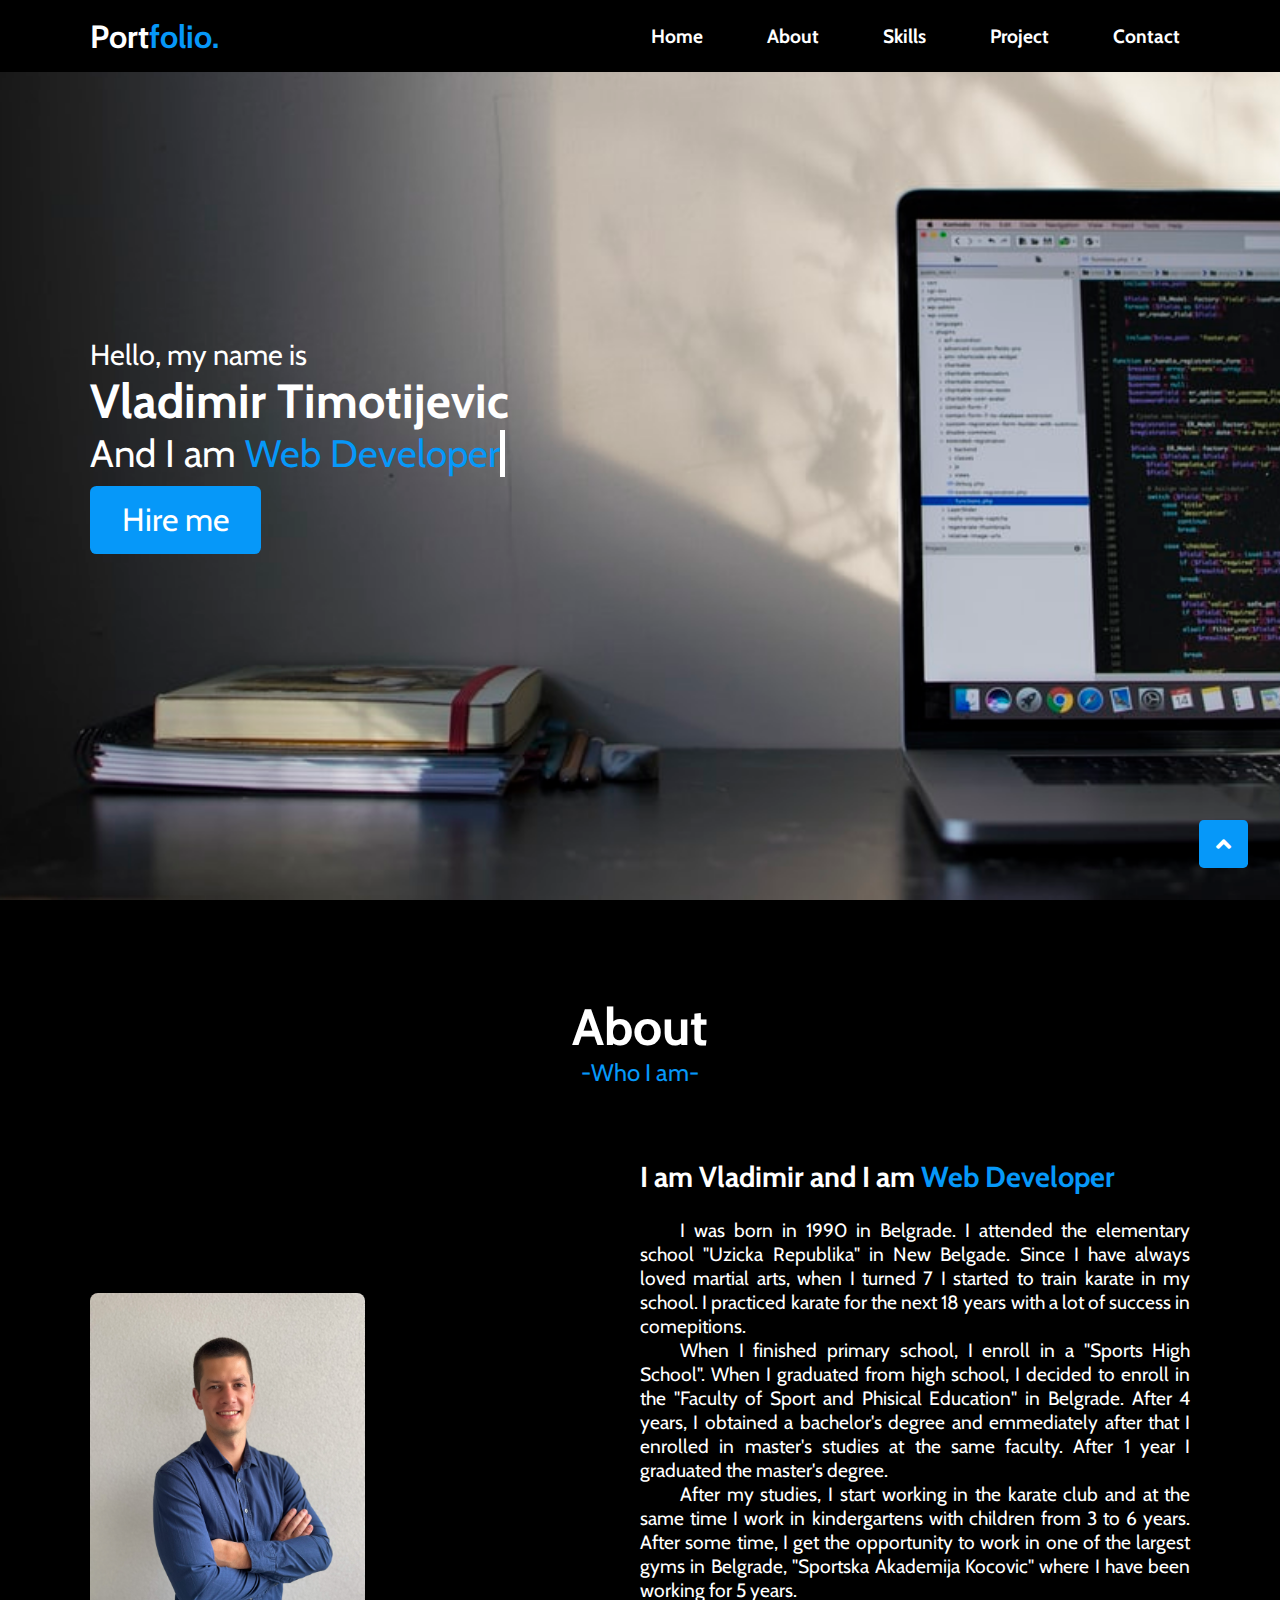
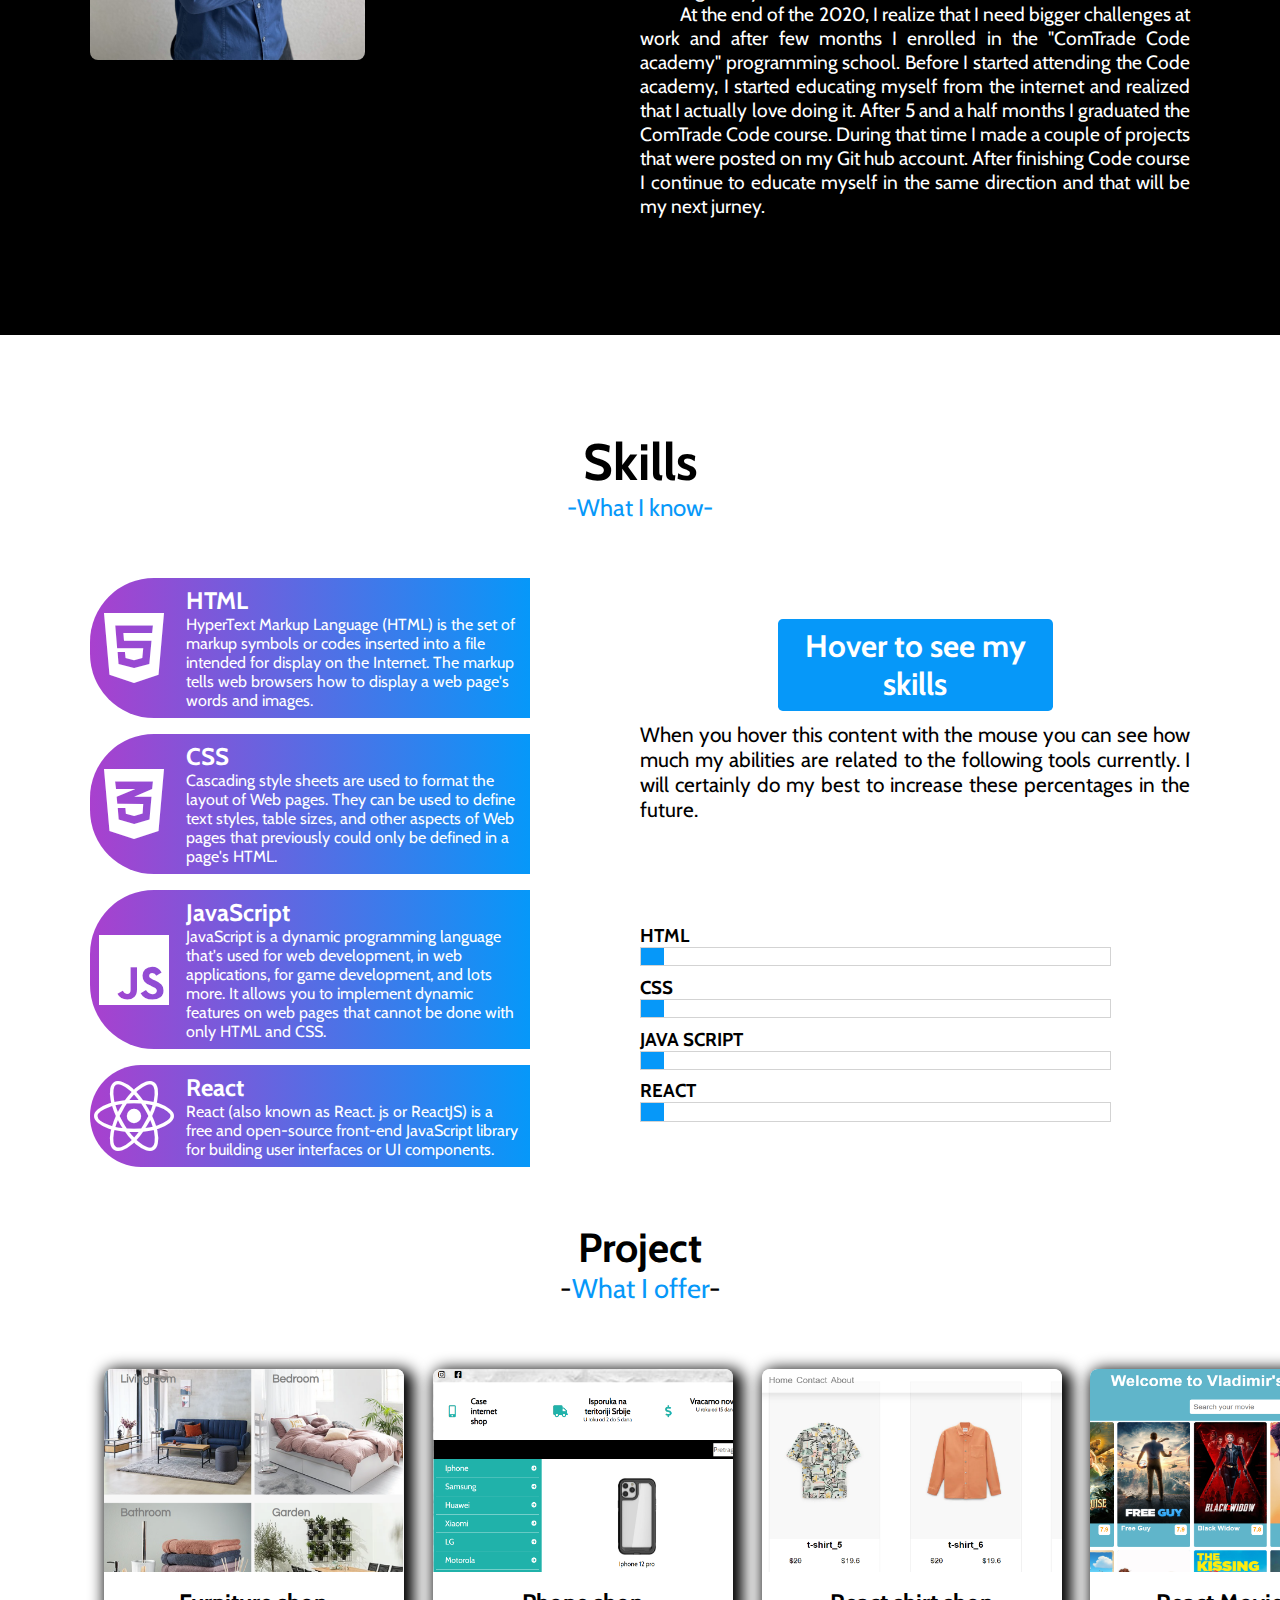
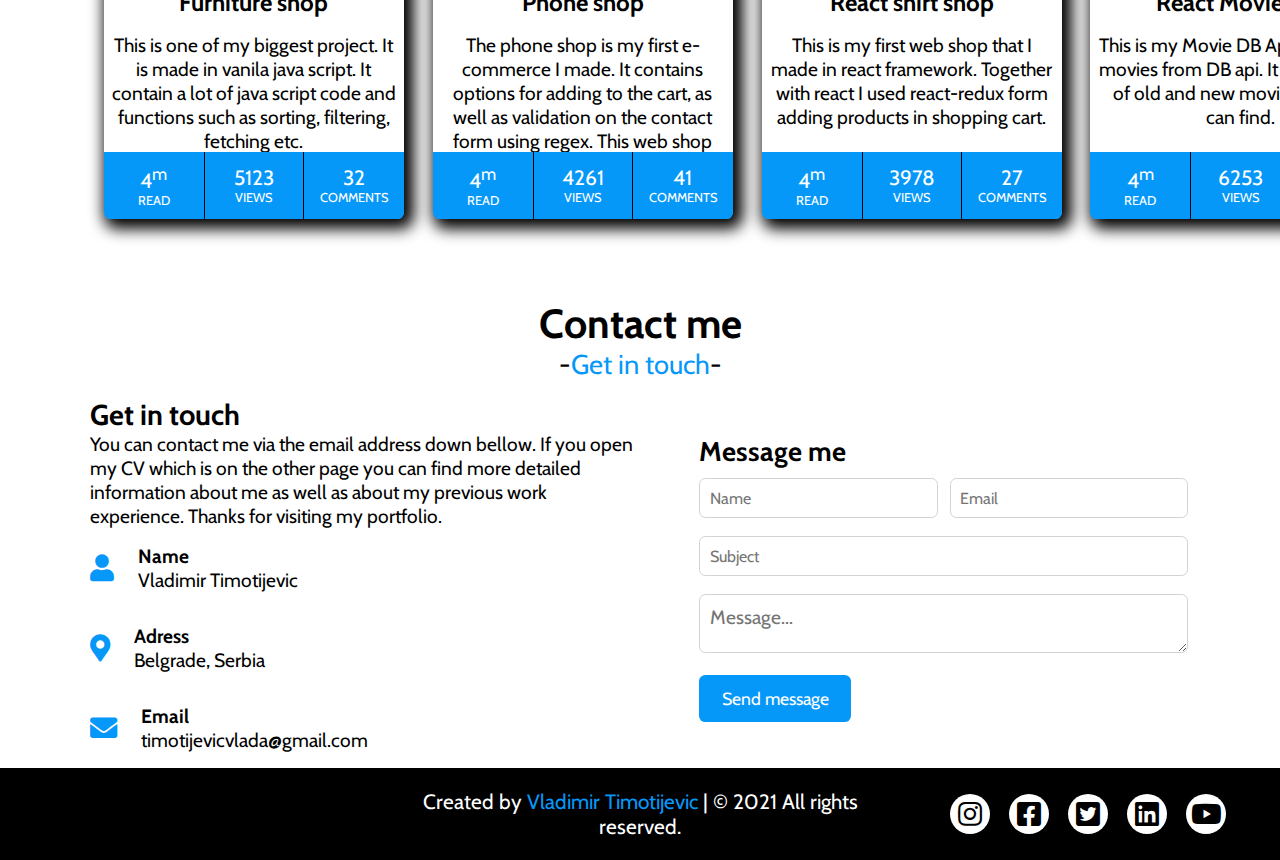
<file: index.html>
<!DOCTYPE html>
<html lang="en">
  <head>
    <meta charset="UTF-8" />
    <meta http-equiv="X-UA-Compatible" content="IE=edge" />
    <meta name="viewport" content="width=device-width, initial-scale=1.0" />
    <link rel="stylesheet" href="css/portfolio.css" />
    <link rel="stylesheet" href="css/responsive.css" />
    <link
      rel="stylesheet"
      href="https://cdnjs.cloudflare.com/ajax/libs/font-awesome/5.15.2/css/all.min.css"
    />
    <title>Portfolio</title>
  </head>
  <body>
    <!--FIXED BUTTON-->
    <div class="scroll-up-btn">
      <a href="#" target="_top"><i class="fas fa-angle-up"></i></a>
    </div>

    <!--NAVIGACIJA-->
    <nav>
      <div class="flex">
        <div class="header">
          <p>Port<span>folio.</span></p>
        </div>
        <div id="menu" class="menu">
          <div id="btn-sandwitch">
            <i class="fas fa-bars"></i>
          </div>
          <div class="menu-content">
            <div id="btn-cancel">
              <i class="fas fa-times"></i>
            </div>
            <a class="menu-wide" href="#home">Home</a>
            <a class="menu-wide" href="#about">About</a>
            <a class="menu-wide" href="#skills">Skills</a>
            <a class="menu-wide" href="#project">Project</a>
            <a class="menu-wide" href="#contact">Contact</a>
          </div>
        </div>
      </div>
    </nav>

    <!--HOME-->
    <section class="home" id="home">
      <div class="flex pad">
        <div class="home-content">
          <p class="tekst-1">Hello, my name is</p>
          <p class="tekst-2">Vladimir Timotijevic</p>
          <p class="tekst-3">And I am <span>Web Developer</span></p>
          <p class="tekst-4"><a href="#">Hire me</a></p>
        </div>
      </div>
    </section>

    <!--ABOUT-->
    <section class="about" id="about">
      <div class="aboutChild">
        <div class="title">
          <h2>About</h2>
          <p>-Who I am-</p>
        </div>
        <div class="aboutSecondChild">
          <div class="aboutLeft">
            <img src="images/cv_image.JPG" alt="image_of_me" />
          </div>
          <div class="aboutRight">
            <h3>I am Vladimir and I am <span>Web Developer</span></h3>
            <div class="story_about_me">
              <p class="indent">
                I was born in 1990 in Belgrade. I attended the elementary school
                "Uzicka Republika" in New Belgade. Since I have always loved
                martial arts, when I turned 7 I started to train karate in my
                school. I practiced karate for the next 18 years with a lot of
                success in comepitions.
              </p>
              <p class="indent">
                When I finished primary school, I enroll in a "Sports High
                School". When I graduated from high school, I decided to enroll
                in the "Faculty of Sport and Phisical Education" in Belgrade.
                After 4 years, I obtained a bachelor's degree and emmediately
                after that I enrolled in master's studies at the same faculty.
                After 1 year I graduated the master's degree.
              </p>
              <p class="indent">
                After my studies, I start working in the karate club and at the
                same time I work in kindergartens with children from 3 to 6
                years. After some time, I get the opportunity to work in one of
                the largest gyms in Belgrade, "Sportska Akademija Kocovic" where
                I have been working for 5 years.
              </p>
              <p class="indent">
                At the end of the 2020, I realize that I need bigger challenges
                at work and after few months I enrolled in the "ComTrade Code
                academy" programming school. Before I started attending the Code
                academy, I started educating myself from the internet and
                realized that I actually love doing it. After 5 and a half
                months I graduated the ComTrade Code course. During that time I
                made a couple of projects that were posted on my Git hub
                account. After finishing Code course I continue to educate
                myself in the same direction and that will be my next jurney.
              </p>
            </div>
          </div>
        </div>
      </div>
    </section>

    <!--SKILLS-->
    <section class="skills" id="skills">
      <div class="skills-child">
        <div class="skills-title">
          <h2>Skills</h2>
          <p>-What I know-</p>
        </div>
        <div class="skills-main">
          <div class="card">
            <div class="html-card">
              <div class="font-awesome">
                <i class="fab fa-html5"></i>
              </div>
              <div class="font-awesome-description">
                <h2 class="card-pad">HTML</h2>
                <p class="card-pad">
                  HyperText Markup Language (HTML) is the set of markup symbols
                  or codes inserted into a file intended for display on the
                  Internet. The markup tells web browsers how to display a web
                  page's words and images.
                </p>
              </div>
            </div>
            <div class="css-card">
              <div class="font-awesome">
                <i class="fab fa-css3-alt"></i>
              </div>
              <div class="font-awesome-description">
                <h2 class="card-pad">CSS</h2>
                <p class="card-pad">
                  Cascading style sheets are used to format the layout of Web
                  pages. They can be used to define text styles, table sizes,
                  and other aspects of Web pages that previously could only be
                  defined in a page's HTML.
                </p>
              </div>
            </div>
            <div class="js-card">
              <div class="font-awesome">
                <i class="fab fa-js"></i>
              </div>
              <div class="font-awesome-description">
                <h2 class="card-pad">JavaScript</h2>
                <p class="card-pad">
                  JavaScript is a dynamic programming language that's used for
                  web development, in web applications, for game development,
                  and lots more. It allows you to implement dynamic features on
                  web pages that cannot be done with only HTML and CSS.
                </p>
              </div>
            </div>
            <div class="react-card">
              <div class="font-awesome">
                <i class="fab fa-react"></i>
              </div>
              <div class="font-awesome-description">
                <h2 class="card-pad">React</h2>
                <p class="card-pad">
                  React (also known as React. js or ReactJS) is a free and
                  open-source front-end JavaScript library for building user
                  interfaces or UI components.
                </p>
              </div>
            </div>
          </div>
          <div class="skills-right">
            <div class="skills-percent-title">
              <h2>Hover to see my skills</h2>
              <p>
                When you hover this content with the mouse you can see how much
                my abilities are related to the following tools currently. I
                will certainly do my best to increase these percentages in the
                future.
              </p>
            </div>
            <div class="skills-percent-main">
              <div class="percent-number">
                <div class="percent-diagram">
                  <h3>HTML</h3>
                  <div class="skills-percent">
                    <div class="html-percent"></div>
                    <div class="percent-rest"></div>
                  </div>
                </div>
                <div class="percent-diagram-number"><p>70%</p></div>
              </div>

              <div class="percent-number">
                <div class="percent-diagram">
                  <h3>CSS</h3>
                  <div class="skills-percent">
                    <div class="css-percent"></div>
                    <div class="percent-rest"></div>
                  </div>
                </div>
                <div class="percent-diagram-number"><p>80%</p></div>
              </div>

              <div class="percent-number">
                <div class="percent-diagram">
                  <h3>JAVA SCRIPT</h3>
                  <div class="skills-percent">
                    <div class="js-percent"></div>
                    <div class="percent-rest"></div>
                  </div>
                </div>
                <div class="percent-diagram-number"><p>75%</p></div>
              </div>

              <div class="percent-number">
                <div class="percent-diagram">
                  <h3>REACT</h3>
                  <div class="skills-percent">
                    <div class="react-percent"></div>
                    <div class="percent-rest"></div>
                  </div>
                </div>
                <div class="percent-diagram-number"><p>65%</p></div>
              </div>
            </div>
          </div>
        </div>
      </div>
    </section>

    <!--PROJECT-->

    <section class="project-container" id="project">
      <div class="inner-project">
        <div class="title-container">
          <h2>Project</h2>
          <p>-<span>What I offer</span>-</p>
        </div>
        <div class="card-container">
          <div class="project-double-card">
            <div class="card-project">
              <div class="hidden">
                <img
                  class="card-project-img"
                  src="images/project1_img.PNG"
                  alt="img1"
                />
              </div>
              <div class="card-project-center">
                <h2 class="card-project-h2">Furniture shop</h2>
                <p class="card-project-text">
                  This is one of my biggest project. It is made in vanila java
                  script. It contain a lot of java script code and functions
                  such as sorting, filtering, fetching etc.
                </p>
              </div>
              <div class="card-bottom-div cardFirst">
                <div class="card-read">
                  <p class="card-bottom-p1">
                    4<span><sup>m</sup></span>
                  </p>
                  <p class="card-bottom-p2">READ</p>
                </div>
                <div class="card-bottom-div-center">
                  <p class="card-bottom-p1">5123</p>
                  <p class="card-bottom-p2">VIEWS</p>
                </div>
                <div class="card-comment">
                  <p class="card-bottom-p1">32</p>
                  <p class="card-bottom-p2">COMMENTS</p>
                </div>
              </div>
            </div>
            <div class="card-project">
              <div class="hidden">
                <img
                  class="card-project-img"
                  src="images/phone_web_shop.PNG"
                  alt="img2"
                />
              </div>
              <div class="card-project-center">
                <h2 class="card-project-h2">Phone shop</h2>
                <p class="card-project-text">
                  The phone shop is my first e-commerce I made. It contains options
                  for adding to the cart, as well as validation on the contact
                  form using regex. This web shop has a very nice design.
                </p>
              </div>
              <div class="card-bottom-div cardSecond">
                <div class="card-read">
                  <p class="card-bottom-p1">
                    4<span><sup>m</sup></span>
                  </p>
                  <p class="card-bottom-p2">READ</p>
                </div>
                <div class="card-bottom-div-center">
                  <p class="card-bottom-p1">4261</p>
                  <p class="card-bottom-p2">VIEWS</p>
                </div>
                <div class="card-comment">
                  <p class="card-bottom-p1">41</p>
                  <p class="card-bottom-p2">COMMENTS</p>
                </div>
              </div>
            </div>
          </div>

          <div class="project-double-card">
            <div class="card-project">
              <div class="hidden">
                <img
                  class="card-project-img"
                  src="images/react_shop.PNG"
                  alt="img3"
                />
              </div>
              <div class="card-project-center">
                <h2 class="card-project-h2">React shirt shop</h2>
                <p class="card-project-text">
                  This is my first web shop that I made in react framework.
                  Together with react I used react-redux form adding products in
                  shopping cart.
                </p>
              </div>
              <div class="card-bottom-div cardThird">
                <div class="card-read">
                  <p class="card-bottom-p1">
                    4<span><sup>m</sup></span>
                  </p>
                  <p class="card-bottom-p2">READ</p>
                </div>
                <div class="card-bottom-div-center">
                  <p class="card-bottom-p1">3978</p>
                  <p class="card-bottom-p2">VIEWS</p>
                </div>
                <div class="card-comment">
                  <p class="card-bottom-p1">27</p>
                  <p class="card-bottom-p2">COMMENTS</p>
                </div>
              </div>
            </div>
            <div class="card-project">
              <div class="hidden">
                <img
                  class="card-project-img"
                  src="images/movei_db_api.PNG"
                  alt="img4"
                />
              </div>
              <div class="card-project-center">
                <h2 class="card-project-h2">React Movie API</h2>
                <p class="card-project-text">
                  This is my Movie DB Api. It fetching movies from DB api. It
                  contain a lot of old and new movies that you can find.
                </p>
              </div>
              <div class="card-bottom-div cardFourth">
                <div class="card-read">
                  <p class="card-bottom-p1">
                    4<span><sup>m</sup></span>
                  </p>
                  <p class="card-bottom-p2">READ</p>
                </div>
                <div class="card-bottom-div-center">
                  <p class="card-bottom-p1">6253</p>
                  <p class="card-bottom-p2">VIEWS</p>
                </div>
                <div class="card-comment">
                  <p class="card-bottom-p1">68</p>
                  <p class="card-bottom-p2">COMMENTS</p>
                </div>
              </div>
            </div>
          </div>
        </div>
      </div>
    </section>

    <!--CONTACT-->

    <section class="contact" id="contact">
      <div class="contact-title">
        <h2>Contact me</h2>
        <p>-<span>Get in touch</span>-</p>
      </div>
      <div class="inner-container">
        <div class="left-contact">
          <h2>Get in touch</h2>
          <p>
            You can contact me via the email address down bellow. If you open my
            CV which is on the other page you can find more detailed information
            about me as well as about my previous work experience. Thanks for
            visiting my portfolio.
          </p>
          <div class="contact-flex">
            <div class="contact-icons"><i class="fas fa-user"></i></div>
            <div class="left-contact-info">
              <p class="info-bold">Name</p>
              <p>Vladimir Timotijevic</p>
            </div>
          </div>

          <div class="contact-flex">
            <div class="contact-icons">
              <i class="fas fa-map-marker-alt"></i>
            </div>
            <div class="left-contact-info">
              <p class="info-bold">Adress</p>
              <p>Belgrade, Serbia</p>
            </div>
          </div>

          <div class="contact-flex">
            <div class="contact-icons"><i class="fas fa-envelope"></i></div>
            <div class="left-contact-info">
              <p class="info-bold">Email</p>
              <p>timotijevicvlada@gmail.com</p>
            </div>
          </div>
        </div>
        <div class="right-contact">
          <table class="contact-table">
            <tr>
              <th colspan="2" class="title-table">Message me</th>
            </tr>
            <tr>
              <td>
                <input
                  class="input-name"
                  type="text"
                  name="name"
                  id="name"
                  placeholder="Name"
                />
              </td>
              <td>
                <input
                  class="input-email"
                  type="email"
                  name="email"
                  id="email"
                  placeholder="Email"
                />
              </td>
            </tr>
            <tr>
              <td colspan="2">
                <input
                  class="input-subject"
                  type="text"
                  name="subject"
                  id="subject"
                  placeholder="Subject"
                />
              </td>
            </tr>
            <tr>
              <td colspan="2">
                <textarea
                  class="textarea"
                  name="message"
                  placeholder="Message..."
                  id="message"
                ></textarea>
              </td>
            </tr>
            <tr>
              <td colspan="2">
                <input class="submit" type="submit" value="Send message" />
              </td>
            </tr>
          </table>
        </div>
      </div>
    </section>

    <!--FOOTER-->

    <footer>
      <div class="prazno"></div>
      <div class="footer-center">
        <p>
          Created by <span>Vladimir Timotijevic</span> | &copy; 2021 All rights
          reserved.
        </p>
      </div>
      <div class="drustvene-mreze">
        <div>
          <a href="https://www.instagram.com/" target="_blank"
            ><i class="fab fa-instagram"></i
          ></a>
        </div>
        <div>
          <a href="https://sr-rs.facebook.com/" target="_blank"
            ><i class="fab fa-facebook-square"></i
          ></a>
        </div>
        <div>
          <a href="https://twitter.com/?lang=sr" target="_blank"
            ><i class="fab fa-twitter-square"></i
          ></a>
        </div>
        <div>
          <a href="https://www.linkedin.com/" target="_blank"
            ><i class="fab fa-linkedin"></i
          ></a>
        </div>
        <div>
          <a href="https://www.youtube.com/" target="_blank"
            ><i class="fab fa-youtube"></i
          ></a>
        </div>
      </div>
    </footer>

    <script src="main.js" type="text/javascript"></script>
  </body>
</html>
</file>
<file: css/portfolio.css>
* {
    box-sizing: border-box;
    margin: 0;
    padding: 0;
    text-decoration: none;
    font-family: 'Vladimir';
}
@font-face {
    font-family: 'Vladimir';
    src: url(../fonts/Cabin-VariableFont_wdth\,wght.ttf);
}
html {
    scroll-behavior: smooth;
}
/*////////////SCROLL BTN////////////////*/
.scroll-up-btn {
    position: fixed;
    right: 2em;
    bottom: 2em;
}
.fa-angle-up {
    background-color: #0698f9;
    border-radius: 0.2em;
    color: white;
    padding: 0.2em 0.4em;
    font-size: 1.3em;
}
.fa-angle-up:hover {
    color: #0698f9;
    border-radius: 0.2em;
    background-color: rgba(255, 255, 255, 0);
    padding: 0.12em 0.32em;
    border: 0.1em solid #0698f9;
}
/*/////////////SENDWICH BAR/////////////////*/
.menu .fa-bars:hover {
    color: #0698f9;
}
.menu .fa-bars {
    display: block;
    float: right;
    font-size: 1.5rem;
    padding: 1rem;
    color: white;
}


/*/////////////NAVIGATION MENU///////////////*/
nav {
    position: fixed;
    top: 0;
    width: 100%;
    background-color: black;
    z-index: 999;
}
.flex {
    display: flex;
    margin: 0px 10px;
}
.header {
    width: 50%;
    display: flex;
    align-items: center;
}
.header p {
    font-weight: bold;
    font-size: 2em;
    color: white;
}
.header span {
    color: #0698f9;
}

.menu {
    width: 50%;
    display: flex;
    justify-content: flex-end;
    align-items: center;
}
.menu a {
    color: white;
    font-size: 1.2rem;
    font-weight: bold;
    padding: 1.5rem 2rem;
}
.menu a:hover {
    background-color: #0698f9;
}
.menu-content {
    display: flex;
    flex-direction: column;
    align-items: center;
    justify-content: center;
    position: fixed;
    top: 0;
    width: 100%;
    height: 100vh;
    background-color: black;
    left: -100%;
    transition: all 0.4s ease-in-out;
}
.menu-content a {
    width: 100%;
    text-align: center;
}
#btn-cancel {
    position: relative;
    width: 100%;
    font-size: 20px;
}
.fa-times {
    color: white;
    position: absolute;
    right: 20px;
    top: -80px;
}
/*/////////////HOME PAGE/////////////*/
.home-content { 
    color: white;
    display: flex;
    flex-direction: column;
    align-items: center;
    justify-content: center;
    width: 100%;
    height: 100%;
}
.home {
    background-attachment: fixed;
    background-repeat: no-repeat;
    height: 50vh;
    background-image: url(/images/comp-img4.jpeg);
    background-size: cover;
}
.pad {
    height: 100%;
}
.tekst-1 {
    font-size: 1.5rem;
}
.tekst-2 {
    font-size: 1.5rem;
    font-weight: bold;
}
.tekst-3 span {
    color: #0698f9;
}
/*/////////ANIMATION/////////*/
.tekst-3 {
    font-size: 1.5rem;
    color: white;
    overflow: hidden;
    white-space: nowrap;
    border-right: 0.15em solid white;
    animation: typing 4s steps(40, end), blink 0.5s step-end infinite;
}
@keyframes typing {
    0% {
      width: 0;
    }
    100% {
      width: 63%;
    }
  }
@keyframes blink {
    from, to {
      border-color: transparent;
    }
    50% {
      border-color: white;
    }
}
/*///////////////////////////*/
.tekst-4 {
    padding: 1.5rem 0rem;
}
.tekst-4 a {
    color: white;
    padding: 0.5rem 1rem;
    background-color: #0698f9;
    border-radius: 0.4rem;
    font-size: 1.5rem;
}
.tekst-4 a:hover {
    background-color: rgba(255, 255, 255, 0);
    border: 0.2rem solid #0698f9;
    color: #0698f9;
    padding: 0.3rem 0.8rem;
}
/*/////////////ABOUT PAGE//////////////*/
.about {
    background-color: black;
    
}
.aboutChild {
    margin: 0 10px;
    height: auto;
}
.title {
    text-align: center;
    color: white;
    padding: 2rem;
}
.title h2 {
    font-size: 3.2rem;
}
.title p {
    font-size: 1.5rem;
    color: #0698f9;
}
.aboutSecondChild {
    display: flex;
    color: white;
    flex-direction: column;
    height: auto;
}
.aboutLeft, .aboutRight {
    width: 100%;
}
.aboutLeft {
    display: flex;
    justify-content: center;
}
.aboutLeft img {
    border-radius: 0.5rem;
    width: 350px;
}
.aboutRight {
    display: flex;
    flex-direction: column;
    justify-content: flex-end;
}
.aboutRight h3 {
    font-size: 1.8rem;
    margin: 1.5rem 0rem;
    text-align: center;
}
.aboutRight span {
    color: #0698f9;
}
.aboutRight p {
    font-size: 1.2rem;
    text-align: justify;
}
.about-btn {
    margin: 2rem 0rem;
}
.about-btn a {
    color: white;
    background-color: #0698f9;
    padding: 0.5rem 1rem;
    border-radius: 0.2rem;
}
.about-btn a:hover {
    background-color: black;
    border: 0.2rem solid #0698f9;
    padding: 0.3rem 0.8rem;
}
.indent {
    text-indent: 40px;
}
/*CV*/
.cv_container {
    display: flex;
    justify-content: center;
    width: 50%;
    margin: 0 auto;
}
.back_btn {
    background-color: #0698f9;
    border: none;
    padding: 10px;
    font-size: 20px;
    color: white;
    width: 50%;
    display: flex;
    justify-content: center;
    margin: 10px auto;
}
.back_btn:hover {
    border: 2px solid #0698f9;
    background-color: white;
    color: #0698f9;
    cursor: pointer;
}
/*////////////SKILLS PAGE/////////////*/
.skills-child {
    margin: 0 10px;
}
.skills-title {
    text-align: center;
    color: black;
    padding: 2rem;
}
.skills-title h2 {
    font-size: 3.2rem;
}
.skills-title p {
    font-size: 1.5rem;
    color: #0698f9;
}
.card {
    display: flex;
    flex-direction: column;
}
.html-card, .css-card, .js-card, .react-card {
    display: flex;
    color: white;
    text-align: left;
    background: linear-gradient(to right, #A940CE 0%, #0698F9 100%);
    margin: 0.5rem 0rem;
    border-radius: 4rem 0 0 4rem;
    transition: margin-left 0.4s;
    width: 90%;
}
.html-card:hover, .css-card:hover, .js-card:hover, .react-card:hover {
    margin-left: 2rem;
    cursor: pointer;
}
.fa-html5, .fa-css3-alt, .fa-js, .fa-react {
    font-size: 4rem;
}
.card, .skills-right {
    width: 100%;
}
.font-awesome {
    width: 20%;
    display: flex;
    padding: 0.5rem;
    justify-content: center;
    align-items: center;
}
.font-awesome-description {
    width: 80%;
    padding: 0.5rem;
}
.skills-main {
    display: flex;
    flex-direction: column; 
}
.skills-right {
    display: flex;
    flex-direction: column;
    justify-content: space-around;
    cursor: pointer;
}
.skills-percent {
    width: 95%;
    height: 1.2rem;
    border: 0.1rem solid lightgray;
}
.skills-percent-main {
    width: 100%;
    z-index: -999;
}
.html-percent, .css-percent, .js-percent, .react-percent {
    width: 5%;
    height: 100%;
    background-color: #0698f9;
    position: relative;
    transition: width 1.5s ease-in-out;
}
.skills-right:hover  .html-percent {
    width: 70%;
}
.skills-right:hover .css-percent {
    width: 80%;
}
.skills-right:hover .js-percent {
    width: 75%;
}
.skills-right:hover .react-percent {
    width: 65%;
}
.skills-percent-title {
    font-size: 1.3rem;
    display: flex;
    flex-direction: column;
    align-items: center;
}
.skills-percent-title h2 {
    padding: 0.5rem;
    margin-bottom: 0.7rem;
    border-radius: 0.3rem;
    background-color: #0698f9;
    text-align: center;
    color: white;
    width: 80%;
}
.skills-percent-title p {
    text-align: justify;
}
.percent-number {
    display: flex;
}
.percent-diagram {
    width: 90%;
    margin: 0.3rem 0rem;
}
.percent-diagram-number {
    width: 10%;
    opacity: 0;
    font-size: 1.7rem;
    display: flex;
    align-items: flex-end;
    transition: opacity 2.5s ease-in;
}
.skills-right:hover .percent-diagram-number {
    opacity: 1;
}

/*////////////PROJECT//////////////*/
.title-container {
    text-align: center;
    font-size: 1.7rem;
    padding: 3rem 0rem;
}
.title-container span {
    color: #0698f9;
}
.inner-project {
    margin: 0 10px;
    height: auto;
}
.card-container {
    display: flex;
    flex-direction: column;
    align-items: center;
}
.project-double-card {
    display: flex;
    flex-direction: column;
}
.card-project {
    height: 100%;
    width: 20rem;
    margin: 1rem 0rem;
    display: flex;
    flex-direction: column;
    align-items: center;
    border-radius: 0.5rem;
    color: black;
    box-shadow: 5px 5px 15px 5px #000000;
}
.card-project-h2, .card-project-text {
    text-align: center;
}
.card-project-text {
    padding: 0.5rem 0.5rem 1rem 0.5rem;
    font-size: 1.2rem;
}
.card-project-h2 {
    padding-top: 1rem;
    padding-bottom: 0.5rem;
}
.card-project-img {
    width: 100%;
    height: 15rem;
    border-radius: 0.5rem 0.5rem 0rem 0rem;
    transition: 0.6s;
}
.card-project-img:hover {
    transform: scale(1.2);
    border-radius: 0.5rem 0.5rem 0rem 0rem;
    cursor: pointer;
}
.hidden {
    height: 45%;
    width: 100%;
    border-radius: 0.4rem 0.4rem 0rem 0rem;
    overflow: hidden;
}
.card-project-center {
    height: 40%;
}
.card-bottom-div {
    height: 15%;
    display: flex;
    justify-content: space-around;
    align-items: center;
    width: 100%;
    text-align: center;
    border-radius: 0rem 0rem 0.4rem 0.4rem;
}
.cardFirst, .cardSecond, .cardThird, .cardFourth{
    background-color: #0698f9;
}
.card-bottom-div div {
    display: flex;
    flex-direction: column;
    justify-content: center;
    width: 33.33%;
    height: 100%;
    color: white;
}
.card-bottom-div div:hover {
    background-color: black;
    cursor: pointer;
}
.card-read, .card-bottom-div-center, .card-comment {
    height: 100%;
}
.card-read:hover {
    background-color: black;
    border-radius: 0rem 0rem 0rem 0.4rem;
}
.card-comment:hover {
    background-color: black;
    border-radius: 0rem 0rem 0.4rem 0rem;
}
.card-bottom-div-center {
    border-left: 0.1px solid black;
    border-right: 0.1px solid black;
}
.card-bottom-p1 {
    font-size: 1.3rem;
}
.card-bottom-p2 {
    font-size: 0.8rem;
}

/*////////////CONTACT PAGE/////////////*/
.contact-title {
    text-align: center;
    font-size: 1.4rem;
    padding: 1rem;
}
.contact-title span {
    color: #0698f9;
}
.inner-container {
    display: flex;
    flex-direction: column;
    height: auto;
    margin: 0 10px;
}
.left-contact, .right-contact {
    width: 100%;
    margin: 0;
}
.contact-flex {
    display: flex;
}
.left-contact {
    display: flex;
    flex-direction: column;
    justify-content: center;
    font-size: 1.2rem;
}
.left-contact div {
    margin: 0.5rem 0rem;
}
.left-contact-info {
    padding-left: 1.5rem;
}
.contact-icons {
    display: flex;
    align-items: center;
    font-size: 1.7rem;
    color: #0698f9;
}
.info-bold {
    font-weight: bold;
}
.right-contact {
    display: flex;
    flex-direction: column;
    justify-content: center;
    margin-left: 5px;
}
.contact-table {
    width: 100%;
}
.contact-table th {
    text-align: left;
    font-size: 1.7rem;
}
.input-name, .input-email, 
.input-subject, .textarea {
    font-size: 1rem;
    margin: 0.5rem 0rem;
    padding: 0.6rem;
    border: 1px solid lightgray;
    border-radius: 0.4rem;
}
.input-email {
    float: right;
}
.input-subject, .textarea {
    width: 100%;
}
.input-name, .input-email {
    width: 98%;
}
.textarea::placeholder {
    font-size: 1.2rem;
}
.submit {
    font-size: 1.1rem;
    margin: 0.5rem 0rem;
    padding: 0.8rem 1.4rem;
    background-color: #0698f9;
    color: white;
    border-radius: 0.4rem;
    border: none;
}
.submit:hover {
    color: #0698f9;
    background-color: white;
    border: 0.1rem solid #0698f9;
    padding: 0.7rem 1.3rem;
}

/*/////////////FOOTER//////////////*/
footer {
    width: 100%;
    background-color: black;
    display: flex;
    flex-direction: column;
}
footer .prazno {
    width: 100%;
}
footer .footer-center {
    width: 100%;
    text-align: center;
    font-size: 1.3rem;
    color: white;
    padding: 1.3rem;
}
footer span {
    color: #0698f9;
}
.drustvene-mreze {
    display: flex;
    justify-content: center;
    align-items: center;
    width: 100%;
    margin: 0.5rem 0rem;
}
.drustvene-mreze div {
    display: flex;
    justify-content: center;
    align-items: center;
    width: 2.5rem;
    height: 2.5rem;
    margin: 0 0.6rem;
    background-color: white;
    border-radius: 50%;
}
.drustvene-mreze i {
    color: black;
    font-size: 1.7rem;
}
.drustvene-mreze i:hover {
    color: #0698f9;
}

/*KLASE ZA JS*/

.menuSmall {
    display: flex;
    flex-direction: column;
    width: 100%;
    height: 100vh;
    color: white;
}
</file>
<file: css/responsive.css>
@media screen and (min-width: 600px) {
    /*SCROL-UP-BTN*/
    .fa-angle-up {
        padding: 0.5em 0.7em;
        font-size: 1.5em;    
    }
    .fa-angle-up:hover {
        padding: 0.3em 0.5em;
        border: 0.2em solid #0698f9; 
    }
    /*NAVIGACIJA*/
    .flex {
        margin: 0 7%;     
    }
    .menu .fa-bars {
        display: block;  
    }
    .menu {
        display: flex;
        justify-content: right;   
    }
    .menu a {
        padding: 1.5rem 1.5rem;
    }  
    

    /*HOME*/
    .home {
        height: 100vh;   
    }
    .pad {
        height: 100vh;    
    }
    .home {
        background-image: url(/images/comp-img1.jpg);
        background-size: cover;           
    }
    .home-content {
        align-items: flex-start;
        width: 100%;       
    }
    .tekst-1 {
        font-size: 1.8rem;  
    }
    .tekst-2 {
        font-size: 3rem;    
    }
    .tekst-3 {
        font-size: 2.4rem;   
    }
    .tekst-4 a {
        font-size: 2rem;     
    }
    .tekst-3 {
        border-right: 0.15em solid white;    
    }
    @keyframes typing {
        from {
          width: 0;
        }
        100% {
          width: 65%;
        }
    }
    .tekst-4 a {
        padding: 0.9rem 2rem;   
    }
    .tekst-4 a:hover {
        padding: 0.7rem 1.8rem;   
    }
    /*ABOUT*/
    .aboutChild {
        height: auto;          
        margin: 0 7%; 
    }
    .aboutSecondChild {
        display: flex;
        flex-direction: column;         
        height: auto;
    }
    .aboutLeft {
        align-items: center;  
        justify-content: center;   
    }
    .aboutRight, .aboutLeft {
        width: 100%;             
    }
    .aboutLeft img {
        width: 80%;          
    }
    .title {
        padding: 6rem 3rem 3rem 3rem;    
    }
    .aboutRight {
        flex-direction: column;
        justify-content: center;         
    }
    .aboutRight h3 {
        text-align: left;
    }
    .about-btn a {
        padding: 1rem 2rem;
        border-radius: 0.3rem;           
    }
    .about-btn a:hover {
        padding: 0.8rem 1.8rem;       
    }
    /*SKILLS*/
    .skills-title {
        padding: 6rem 3rem 3rem 3rem;     
    }
    .skills-child {
        margin: 0px 7%;          
    }
    .skills-main {
        flex-direction: column;       
    }
    .card, .skills-right {
        width: 100%;           
    }
    .fa-html5, .fa-css3-alt, .fa-js, .fa-react {
        font-size: 5rem;          
    }
    .html-card, .css-card, .js-card, .react-card {
        width: 90%;         
    }
    .html-card:hover, .css-card:hover, .js-card:hover, .react-card:hover {
        margin-left: 4rem;          
    }
    .skills-percent-title h2 {
        width: 50%;             
    }

    /*PROJECT*/
    .inner-project {
        margin: 0px 7%;
        height: auto;      
    }
    .card-container {
        flex-direction: column;    
    }
    .project-double-card {
        display: flex;
        flex-direction: row;
        margin: 1rem 0rem;
    }
    .card-project {
        width: 50%;
        margin: 0 0.9rem;     
    }

    /*CONTACT*/
    .inner-container {
        flex-direction: column;    
        height: auto;
        margin: 0 7%;
    }
    .contact-title {
        text-align: center;     
        font-size: 1.7rem;
        padding-top: 4rem;
    }
    .left-contact, .right-contact {
        width: 100%;            
    }
    .contact-table {
        width: 90%;      
    }
    .right-contact {
        align-items: center;   
    }

    /*FOOTER*/
    footer {
        flex-direction: column;      
    }
    footer .prazno {
        display: none;            
    }
    footer .footer-center {
        width: 100%;       
    }
    footer .drustvene-mreze {  
        width: 100%;          
    }
}

@media screen and (min-width: 768px) {
    @keyframes typing {
        from {
          width: 0;
        }
        100% {
          width: 50%;
        }
      }
    .menu-content {
        flex-direction: row;
        position: inherit;
        width: auto;
        height: auto;
    }
    .menu .fa-bars {
        display: none;    
    }
    .menu {
        display: flex;
        justify-content: center;   
    }
    .menu a {
        padding: 1.5rem 1rem;
    }
    .aboutLeft img {
        width: 60%;          
    }
    .inner-container {
        flex-direction: row;
    }
    .left-contact {
        width: 40%;
    }
    .right-contact {
        width: 60%;
        align-items: flex-end;
    }
}

@media screen and (min-width: 992px) {
    
    .menu a {
        padding: 1.5rem 2rem;
    } 
    .menu-content {
        flex-direction: row;
        position: inherit;
        width: auto;
        height: auto;
    }
    
    @keyframes typing {
        from {
          width: 0;
        }
        100% {
          width: 32%;
        }
      }
    .about {
        height: 115vh;
    }
    .aboutSecondChild {
        flex-direction: row;         
    }
    .aboutLeft {
        align-items: center;  
        justify-content: flex-start;   
    }
    .aboutLeft img {
        width: 50%;
    }
    .skills-main {
        flex-direction: row;       
    }
    .card-project {
        width: 300px;
        height: 450px;
    }
    .card-container {
        flex-direction: row;    
    }
    .html-card, .css-card, .js-card, .react-card {
        width: 80%;         
    }
    .left-contact, .right-contact {
        width: 50%;
    }
    footer {
        flex-direction: row;
    }
    footer .prazno {
        display: block;
        width: 30%;
    }
    footer .drustvene-mreze {
        width: 30%;
    }
    footer .footer-center {
        width: 40%;
    }
}
</file>
